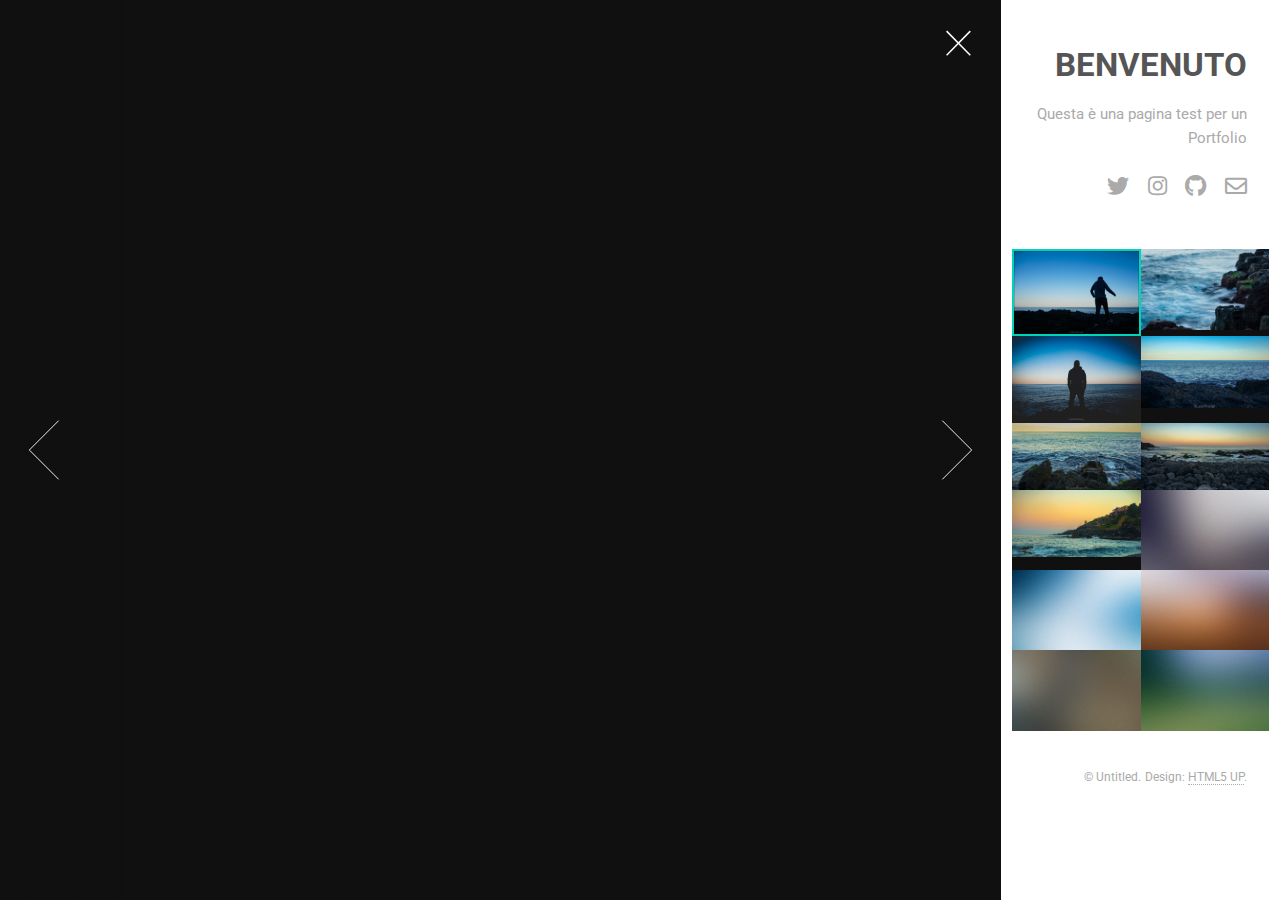
<file: index.html>
<!DOCTYPE HTML>
<!--
	Lens by HTML5 UP
	html5up.net | @ajlkn
	Free for personal and commercial use under the CCA 3.0 license (html5up.net/license)
-->
<html>
	<head>
		<title>Lens by HTML5 UP</title>
		<meta charset="utf-8" />
		<meta name="viewport" content="width=device-width, initial-scale=1, user-scalable=no" />
		<link rel="stylesheet" href="assets/css/main.css" />
		<noscript><link rel="stylesheet" href="assets/css/noscript.css" /></noscript>
	</head>
	<body class="is-preload-0 is-preload-1 is-preload-2">

		<!-- Main -->
			<div id="main">

				<!-- Header -->
					<header id="header">
						<h1>BENVENUTO</h1>
						<p>Questa è una pagina test per un Portfolio</p>
						<ul class="icons">
							<li><a href="#" class="icon brands fa-twitter"><span class="label">Twitter</span></a></li>
							<li><a href="https://www.instagram.com/leomon50/" class="icon brands fa-instagram"><span class="label">Instagram</span></a></li>
							<li><a href="#" class="icon brands fa-github"><span class="label">Github</span></a></li>
							<li><a href="#" class="icon fa-envelope"><span class="label">Email</span></a></li>
						</ul>
					</header>

				<!-- Thumbnail -->
					<section id="thumbnails">
						<article>
							<a class="thumbnail" href="images/fulls/01.jpg" data-position="left center"><img src="images/thumbs/01.jpg" alt="" /></a>
							<h2>Expand your limits</h2>
							<p>Walk towards the uknown.</p>
						</article>
						<article>
							<a class="thumbnail" href="images/fulls/02.jpg"><img src="images/thumbs/02.jpg" alt="" /></a>
							<h2>Vivamus convallis libero</h2>
							<p>Sed velit lacus, laoreet at venenatis convallis in lorem tincidunt.</p>
						</article>
						<article>
							<a class="thumbnail" href="images/fulls/03.jpg" data-position="top center"><img src="images/thumbs/03.jpg" alt="" /></a>
							<h2>Nec accumsan enim felis</h2>
							<p>Maecenas eleifend tellus ut turpis eleifend, vitae pretium faucibus.</p>
						</article>
						<article>
							<a class="thumbnail" href="images/fulls/04.jpg"><img src="images/thumbs/04.jpg" alt="" /></a>
							<h2>Donec maximus nisi eget</h2>
							<p>Tristique in nulla vel congue. Sed sociis natoque parturient nascetur.</p>
						</article>
						<article>
							<a class="thumbnail" href="images/fulls/05.jpg" data-position="top center"><img src="images/thumbs/05.jpg" alt="" /></a>
							<h2>Nullam vitae nunc vulputate</h2>
							<p>In pellentesque cursus velit id posuere. Donec vehicula nulla.</p>
						</article>
						<article>
							<a class="thumbnail" href="images/fulls/06.jpg"><img src="images/thumbs/06.jpg" alt="" /></a>
							<h2>Phasellus magna faucibus</h2>
							<p>Nulla dignissim libero maximus tellus varius dictum ut posuere magna.</p>
						</article>
						<article>
							<a class="thumbnail" href="images/fulls/07.jpg"><img src="images/thumbs/07.jpg" alt="" /></a>
							<h2>Proin quis mauris</h2>
							<p>Etiam ultricies, lorem quis efficitur porttitor, facilisis ante orci urna.</p>
						</article>
						<article>
							<a class="thumbnail" href="images/fulls/08.jpg"><img src="images/thumbs/08.jpg" alt="" /></a>
							<h2>Gravida quis varius enim</h2>
							<p>Nunc egestas congue lorem. Nullam dictum placerat ex sapien tortor mattis.</p>
						</article>
						<article>
							<a class="thumbnail" href="images/fulls/09.jpg"><img src="images/thumbs/09.jpg" alt="" /></a>
							<h2>Morbi eget vitae adipiscing</h2>
							<p>In quis vulputate dui. Maecenas metus elit, dictum praesent lacinia lacus.</p>
						</article>
						<article>
							<a class="thumbnail" href="images/fulls/10.jpg"><img src="images/thumbs/10.jpg" alt="" /></a>
							<h2>Habitant tristique senectus</h2>
							<p>Vestibulum ante ipsum primis in faucibus orci luctus ac tincidunt dolor.</p>
						</article>
						<article>
							<a class="thumbnail" href="images/fulls/11.jpg"><img src="images/thumbs/11.jpg" alt="" /></a>
							<h2>Pharetra ex non faucibus</h2>
							<p>Ut sed magna euismod leo laoreet congue. Fusce congue enim ultricies.</p>
						</article>
						<article>
							<a class="thumbnail" href="images/fulls/12.jpg"><img src="images/thumbs/12.jpg" alt="" /></a>
							<h2>Mattis lorem sodales</h2>
							<p>Feugiat auctor leo massa, nec vestibulum nisl erat faucibus, rutrum nulla.</p>
						</article>
					</section>

				<!-- Footer -->
					<footer id="footer">
						<ul class="copyright">
							<li>&copy; Untitled.</li><li>Design: <a href="http://html5up.net">HTML5 UP</a>.</li>
						</ul>
					</footer>

			</div>

		<!-- Scripts -->
			<script src="assets/js/jquery.min.js"></script>
			<script src="assets/js/browser.min.js"></script>
			<script src="assets/js/breakpoints.min.js"></script>
			<script src="assets/js/main.js"></script>

	</body>
</html>
</file>
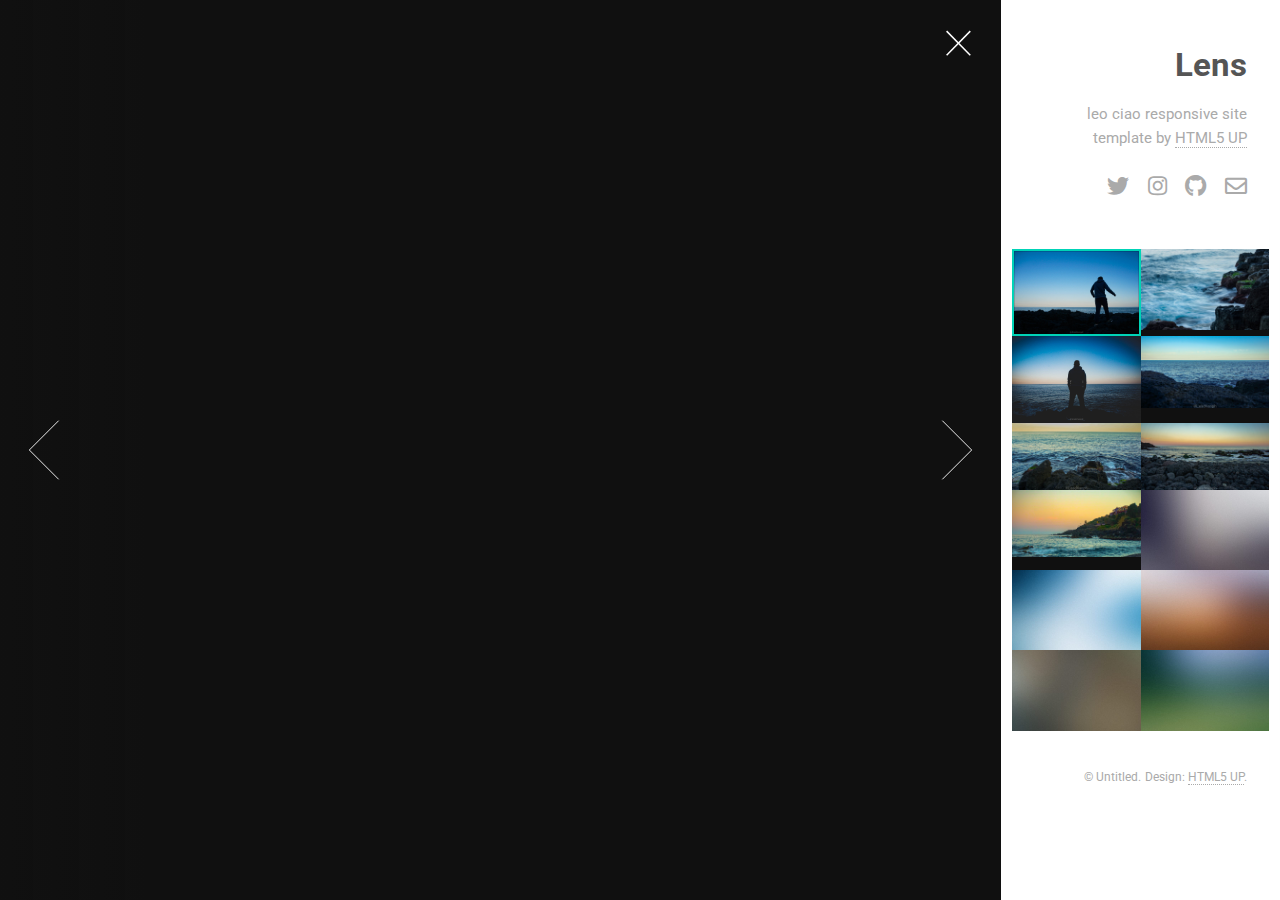
<file: LeadrianPh.html>
<!DOCTYPE HTML>
<!--
	Lens by HTML5 UP
	html5up.net | @ajlkn
	Free for personal and commercial use under the CCA 3.0 license (html5up.net/license)
-->
<html>
	<head>
		<title>Lens by HTML5 UP</title>
		<meta charset="utf-8" />
		<meta name="viewport" content="width=device-width, initial-scale=1, user-scalable=no" />
		<link rel="stylesheet" href="assets/css/main.css" />
		<noscript><link rel="stylesheet" href="assets/css/noscript.css" /></noscript>
	</head>
	<body class="is-preload-0 is-preload-1 is-preload-2">

		<!-- Main -->
			<div id="main">

				<!-- Header -->
					<header id="header">
						<h1>Lens</h1>
						<p> leo ciao responsive site template by <a href="http://html5up.net">HTML5 UP</a></p>
						<ul class="icons">
							<li><a href="#" class="icon brands fa-twitter"><span class="label">Twitter</span></a></li>
							<li><a href="https://www.instagram.com/leomon50/" class="icon brands fa-instagram"><span class="label">Instagram</span></a></li>
							<li><a href="#" class="icon brands fa-github"><span class="label">Github</span></a></li>
							<li><a href="#" class="icon fa-envelope"><span class="label">Email</span></a></li>
						</ul>
					</header>

				<!-- Thumbnail -->
					<section id="thumbnails">
						<article>
							<a class="thumbnail" href="images/fulls/01.jpg" data-position="left center"><img src="images/thumbs/01.jpg" alt="" /></a>
							<h2>Expand your limits</h2>
							<p>Walk towards the uknown.</p>
						</article>
						<article>
							<a class="thumbnail" href="images/fulls/02.jpg"><img src="images/thumbs/02.jpg" alt="" /></a>
							<h2>Vivamus convallis libero</h2>
							<p>Sed velit lacus, laoreet at venenatis convallis in lorem tincidunt.</p>
						</article>
						<article>
							<a class="thumbnail" href="images/fulls/03.jpg" data-position="top center"><img src="images/thumbs/03.jpg" alt="" /></a>
							<h2>Nec accumsan enim felis</h2>
							<p>Maecenas eleifend tellus ut turpis eleifend, vitae pretium faucibus.</p>
						</article>
						<article>
							<a class="thumbnail" href="images/fulls/04.jpg"><img src="images/thumbs/04.jpg" alt="" /></a>
							<h2>Donec maximus nisi eget</h2>
							<p>Tristique in nulla vel congue. Sed sociis natoque parturient nascetur.</p>
						</article>
						<article>
							<a class="thumbnail" href="images/fulls/05.jpg" data-position="top center"><img src="images/thumbs/05.jpg" alt="" /></a>
							<h2>Nullam vitae nunc vulputate</h2>
							<p>In pellentesque cursus velit id posuere. Donec vehicula nulla.</p>
						</article>
						<article>
							<a class="thumbnail" href="images/fulls/06.jpg"><img src="images/thumbs/06.jpg" alt="" /></a>
							<h2>Phasellus magna faucibus</h2>
							<p>Nulla dignissim libero maximus tellus varius dictum ut posuere magna.</p>
						</article>
						<article>
							<a class="thumbnail" href="images/fulls/07.jpg"><img src="images/thumbs/07.jpg" alt="" /></a>
							<h2>Proin quis mauris</h2>
							<p>Etiam ultricies, lorem quis efficitur porttitor, facilisis ante orci urna.</p>
						</article>
						<article>
							<a class="thumbnail" href="images/fulls/08.jpg"><img src="images/thumbs/08.jpg" alt="" /></a>
							<h2>Gravida quis varius enim</h2>
							<p>Nunc egestas congue lorem. Nullam dictum placerat ex sapien tortor mattis.</p>
						</article>
						<article>
							<a class="thumbnail" href="images/fulls/09.jpg"><img src="images/thumbs/09.jpg" alt="" /></a>
							<h2>Morbi eget vitae adipiscing</h2>
							<p>In quis vulputate dui. Maecenas metus elit, dictum praesent lacinia lacus.</p>
						</article>
						<article>
							<a class="thumbnail" href="images/fulls/10.jpg"><img src="images/thumbs/10.jpg" alt="" /></a>
							<h2>Habitant tristique senectus</h2>
							<p>Vestibulum ante ipsum primis in faucibus orci luctus ac tincidunt dolor.</p>
						</article>
						<article>
							<a class="thumbnail" href="images/fulls/11.jpg"><img src="images/thumbs/11.jpg" alt="" /></a>
							<h2>Pharetra ex non faucibus</h2>
							<p>Ut sed magna euismod leo laoreet congue. Fusce congue enim ultricies.</p>
						</article>
						<article>
							<a class="thumbnail" href="images/fulls/12.jpg"><img src="images/thumbs/12.jpg" alt="" /></a>
							<h2>Mattis lorem sodales</h2>
							<p>Feugiat auctor leo massa, nec vestibulum nisl erat faucibus, rutrum nulla.</p>
						</article>
					</section>

				<!-- Footer -->
					<footer id="footer">
						<ul class="copyright">
							<li>&copy; Untitled.</li><li>Design: <a href="http://html5up.net">HTML5 UP</a>.</li>
						</ul>
					</footer>

			</div>

		<!-- Scripts -->
			<script src="assets/js/jquery.min.js"></script>
			<script src="assets/js/browser.min.js"></script>
			<script src="assets/js/breakpoints.min.js"></script>
			<script src="assets/js/main.js"></script>

	</body>
</html>
</file>
<file: assets/css/noscript.css>
/*
	Lens by HTML5 UP
	html5up.net | @ajlkn
	Free for personal and commercial use under the CCA 3.0 license (html5up.net/license)
*/

/* Main */

	#main {
		opacity: 1 !important;
		right: 0 !important;
	}

	body:before {
		content: 'Javascript is disabled :(';
		display: block;
		position: absolute;
		top: 50%;
		width: calc(100% - 22.5em * 0.333333333);
		height: 4em;
		margin-top: -2em;
		color: #282828;
		cursor: default;
		font-size: 3em;
		line-height: 4em;
		text-align: center;
		white-space: nowrap;
		left: 0;
	}
</file>
<file: assets/css/main.css>
@import url(fontawesome-all.min.css);
@import url("https://fonts.googleapis.com/css?family=Roboto:400,700");

/*
	Lens by HTML5 UP
	html5up.net | @ajlkn
	Free for personal and commercial use under the CCA 3.0 license (html5up.net/license)
*/

html, body, div, span, applet, object,
iframe, h1, h2, h3, h4, h5, h6, p, blockquote,
pre, a, abbr, acronym, address, big, cite,
code, del, dfn, em, img, ins, kbd, q, s, samp,
small, strike, strong, sub, sup, tt, var, b,
u, i, center, dl, dt, dd, ol, ul, li, fieldset,
form, label, legend, table, caption, tbody,
tfoot, thead, tr, th, td, article, aside,
canvas, details, embed, figure, figcaption,
footer, header, hgroup, menu, nav, output, ruby,
section, summary, time, mark, audio, video {
	margin: 0;
	padding: 0;
	border: 0;
	font-size: 100%;
	font: inherit;
	vertical-align: baseline;}

article, aside, details, figcaption, figure,
footer, header, hgroup, menu, nav, section {
	display: block;}

body {
	line-height: 1;
}

ol, ul {
	list-style: none;
}

blockquote, q {
	quotes: none;
}

	blockquote:before, blockquote:after, q:before, q:after {
		content: '';
		content: none;
	}

table {
	border-collapse: collapse;
	border-spacing: 0;
}

body {
	-webkit-text-size-adjust: none;
}

mark {
	background-color: transparent;
	color: inherit;
}

input::-moz-focus-inner {
	border: 0;
	padding: 0;
}

input, select, textarea {
	-moz-appearance: none;
	-webkit-appearance: none;
	-ms-appearance: none;
	appearance: none;
}

/* Basic */

	/*
			@-ms-viewport {
				width: device-width;
			}
		*/

	@media screen and (max-width: 480px) {

		html, body {
			min-width: 320px;
		}

	}

	body.is-preload-0 *, body.is-preload-0 *:before, body.is-preload-0 *:after {
		-moz-animation: none !important;
		-webkit-animation: none !important;
		-ms-animation: none !important;
		animation: none !important;
		-moz-transition: none !important;
		-webkit-transition: none !important;
		-ms-transition: none !important;
		transition: none !important;
	}

	html {
		box-sizing: border-box;
	}

	*, *:before, *:after {
		box-sizing: inherit;
	}

	html, body {
		background-color: #101010;
		overflow: hidden;
	}

/* Type */

	html {
		font-size: 16pt;
	}

		@media screen and (max-width: 1680px) {

			html {
				font-size: 12pt;
			}

		}

		@media screen and (max-width: 1280px) {

			html {
				font-size: 11pt;
			}

		}

	body {
		background-color: #fff;
		color: #aaa;
	}

	body, input, select, textarea {
		font-family: "Roboto", Helvetica, sans-serif;
		font-weight: 400;
		line-height: 1.65;
		font-size: 1em;
		color: #aaa;
	}

	a {
		-moz-transition: color 0.25s ease, border-bottom-color 0.25s ease;
		-webkit-transition: color 0.25s ease, border-bottom-color 0.25s ease;
		-ms-transition: color 0.25s ease, border-bottom-color 0.25s ease;
		transition: color 0.25s ease, border-bottom-color 0.25s ease;
		border-bottom: dotted 1px;
		color: inherit;
		text-decoration: none;
	}

		a:hover {
			border-bottom-color: transparent;
			color: #00D3B7;
		}

	strong, b {
		font-weight: 400;
		color: #555;
	}

	em, i {
		font-style: italic;
	}

	p {
		margin: 0 0 1.25em 0;
	}

	h1, h2, h3, h4, h5, h6 {
		font-weight: 400;
		line-height: 1.25;
		margin: 0 0 0.5em 0;
		color: #555;
	}

		h1 a, h2 a, h3 a, h4 a, h5 a, h6 a {
			color: inherit;
			text-decoration: none;
		}

	h2 {
		font-size: 1.25em;
	}

	h3 {
		font-size: 1em;
	}

	h4 {
		font-size: 0.9em;
	}

	h5 {
		font-size: 0.8em;
	}

	h6 {
		font-size: 0.7em;
	}

	sub {
		font-size: 0.8em;
		position: relative;
		top: 0.5em;
	}

	sup {
		font-size: 0.8em;
		position: relative;
		top: -0.5em;
	}

	blockquote {
		border-left: solid 4px #ccc;
		font-style: italic;
		margin: 0 0 1.25em 0;
		padding: 0.3125em 0 0.3125em 1.25em;
	}

	code {
		border-radius: 4px;
		border: solid 1px;
		font-family: "Courier New", monospace;
		font-size: 0.9em;
		margin: 0 0.25em;
		padding: 0.25em 0.65em;
		border-color: #ccc;
	}

	pre {
		-webkit-overflow-scrolling: touch;
		font-family: "Courier New", monospace;
		font-size: 0.9em;
		margin: 0 0 1.25em 0;
	}

		pre code {
			display: block;
			padding: 1em 1.5em;
			overflow-x: auto;
		}

	hr {
		border: 0;
		border-bottom: solid 1px #ccc;
		margin: 1.25em 0;
	}

		hr.major {
			margin: 1.875em 0;
		}

	.align-left {
		text-align: left;
	}

	.align-center {
		text-align: center;
	}

	.align-right {
		text-align: right;
	}

/* Button */

	input[type="submit"],
	input[type="reset"],
	input[type="button"],
	button,
	.button {
		-moz-appearance: none;
		-webkit-appearance: none;
		-ms-appearance: none;
		appearance: none;
		-moz-transition: background-color 0.25s ease-in-out, border-color 0.25s ease-in-out, color 0.25s ease-in-out;
		-webkit-transition: background-color 0.25s ease-in-out, border-color 0.25s ease-in-out, color 0.25s ease-in-out;
		-ms-transition: background-color 0.25s ease-in-out, border-color 0.25s ease-in-out, color 0.25s ease-in-out;
		transition: background-color 0.25s ease-in-out, border-color 0.25s ease-in-out, color 0.25s ease-in-out;
		background-color: transparent;
		border-radius: 4px;
		border: solid 1px #ccc;
		color: #555;
		cursor: pointer;
		display: inline-block;
		line-height: 1;
		padding: 0.75em 1.5em;
		text-align: center;
		text-decoration: none;
		white-space: nowrap;
	}

		input[type="submit"]:hover,
		input[type="reset"]:hover,
		input[type="button"]:hover,
		button:hover,
		.button:hover {
			border-color: #00D3B7;
			color: #00D3B7;
		}

			input[type="submit"]:hover:active,
			input[type="reset"]:hover:active,
			input[type="button"]:hover:active,
			button:hover:active,
			.button:hover:active {
				background-color: rgba(0, 211, 183, 0.15);
			}

		input[type="submit"].icon,
		input[type="reset"].icon,
		input[type="button"].icon,
		button.icon,
		.button.icon {
			padding-left: 1.35em;
		}

			input[type="submit"].icon:before,
			input[type="reset"].icon:before,
			input[type="button"].icon:before,
			button.icon:before,
			.button.icon:before {
				margin-right: 0.5em;
			}

		input[type="submit"].fit,
		input[type="reset"].fit,
		input[type="button"].fit,
		button.fit,
		.button.fit {
			width: 100%;
		}

		input[type="submit"].small,
		input[type="reset"].small,
		input[type="button"].small,
		button.small,
		.button.small {
			font-size: 0.8em;
		}

		input[type="submit"].large,
		input[type="reset"].large,
		input[type="button"].large,
		button.large,
		.button.large {
			font-size: 1.35em;
		}

		input[type="submit"].disabled, input[type="submit"]:disabled,
		input[type="reset"].disabled,
		input[type="reset"]:disabled,
		input[type="button"].disabled,
		input[type="button"]:disabled,
		button.disabled,
		button:disabled,
		.button.disabled,
		.button:disabled {
			pointer-events: none;
			opacity: 0.25;
		}

/* Form */

	form {
		margin: 0 0 1.25em 0;
	}

	label {
		color: #555;
		display: block;
		font-size: 0.9em;
		font-weight: 400;
		margin: 0 0 0.625em 0;
	}

	input[type="text"],
	input[type="password"],
	input[type="email"],
	select,
	textarea {
		-moz-appearance: none;
		-webkit-appearance: none;
		-ms-appearance: none;
		appearance: none;
		background-color: transparent;
		border-radius: 4px;
		border: solid 1px #ccc;
		color: inherit;
		display: block;
		outline: 0;
		padding: 0 0.75em;
		text-decoration: none;
		width: 100%;
	}

		input[type="text"]:invalid,
		input[type="password"]:invalid,
		input[type="email"]:invalid,
		select:invalid,
		textarea:invalid {
			box-shadow: none;
		}

		input[type="text"]:focus,
		input[type="password"]:focus,
		input[type="email"]:focus,
		select:focus,
		textarea:focus {
			border-color: #00D3B7;
		}

	select {
		background-image: url("data:image/svg+xml;charset=utf8,%3Csvg xmlns='http://www.w3.org/2000/svg' width='40' height='40' preserveAspectRatio='none' viewBox='0 0 40 40'%3E%3Cpath d='M9.4,12.3l10.4,10.4l10.4-10.4c0.2-0.2,0.5-0.4,0.9-0.4c0.3,0,0.6,0.1,0.9,0.4l3.3,3.3c0.2,0.2,0.4,0.5,0.4,0.9 c0,0.4-0.1,0.6-0.4,0.9L20.7,31.9c-0.2,0.2-0.5,0.4-0.9,0.4c-0.3,0-0.6-0.1-0.9-0.4L4.3,17.3c-0.2-0.2-0.4-0.5-0.4-0.9 c0-0.4,0.1-0.6,0.4-0.9l3.3-3.3c0.2-0.2,0.5-0.4,0.9-0.4S9.1,12.1,9.4,12.3z' fill='%23ccc' /%3E%3C/svg%3E");
		background-size: 1.25rem;
		background-repeat: no-repeat;
		background-position: calc(100% - 1rem) center;
		height: 2.75em;
		padding-right: 2.75em;
		text-overflow: ellipsis;
	}

		select option {
			color: #555;
			background: #fff;
		}

		select:focus::-ms-value {
			background-color: transparent;
		}

		select::-ms-expand {
			display: none;
		}

	.select-wrapper {
		text-decoration: none;
		display: block;
		position: relative;
	}

		.select-wrapper:before {
			-moz-osx-font-smoothing: grayscale;
			-webkit-font-smoothing: antialiased;
			display: inline-block;
			font-style: normal;
			font-variant: normal;
			text-rendering: auto;
			line-height: 1;
			text-transform: none !important;
			font-family: 'Font Awesome 5 Free';
			font-weight: 900;
		}

		.select-wrapper:before {
			color: #ccc;
			content: '\f107';
			display: block;
			height: 2.75em;
			line-height: 2.75em;
			pointer-events: none;
			position: absolute;
			right: 0;
			text-align: center;
			top: 0;
			width: 2.75em;
		}

		.select-wrapper select::-ms-expand {
			display: none;
		}

	input[type="text"],
	input[type="password"],
	input[type="email"],
	select {
		height: 2.75em;
	}

	textarea {
		padding: 0.75em 1em;
	}

	input[type="checkbox"],
	input[type="radio"] {
		-moz-appearance: none;
		-webkit-appearance: none;
		-ms-appearance: none;
		appearance: none;
		display: block;
		float: left;
		margin-right: -2em;
		opacity: 0;
		width: 1em;
		z-index: -1;
	}

		input[type="checkbox"] + label,
		input[type="radio"] + label {
			text-decoration: none;
			color: #aaa;
			cursor: pointer;
			display: inline-block;
			font-size: 1em;
			font-weight: 400;
			margin: 0;
			padding-left: 2.4em;
			padding-right: 0.75em;
			position: relative;
		}

			input[type="checkbox"] + label:before,
			input[type="radio"] + label:before {
				-moz-osx-font-smoothing: grayscale;
				-webkit-font-smoothing: antialiased;
				display: inline-block;
				font-style: normal;
				font-variant: normal;
				text-rendering: auto;
				line-height: 1;
				text-transform: none !important;
				font-family: 'Font Awesome 5 Free';
				font-weight: 900;
			}

			input[type="checkbox"] + label:before,
			input[type="radio"] + label:before {
				background: transparent;
				border-radius: 4px;
				border: solid 1px #ccc;
				content: '';
				display: inline-block;
				font-size: 0.8em;
				height: 2.0625em;
				left: 0;
				line-height: 2.0625em;
				position: absolute;
				text-align: center;
				top: 0;
				width: 2.0625em;
			}

		input[type="checkbox"]:checked + label:before,
		input[type="radio"]:checked + label:before {
			background-color: #555;
			border-color: #555;
			color: #fff;
			content: '\f00c';
		}

		input[type="checkbox"]:focus + label:before,
		input[type="radio"]:focus + label:before {
			border-color: #00D3B7;
		}

	input[type="checkbox"] + label:before {
		border-radius: 4px;
	}

	input[type="radio"] + label:before {
		border-radius: 100%;
	}

	::-webkit-input-placeholder {
		opacity: 1.0;
		color: #ccc !important;
	}

	:-moz-placeholder {
		opacity: 1.0;
		color: #ccc !important;
	}

	::-moz-placeholder {
		opacity: 1.0;
		color: #ccc !important;
	}

	:-ms-input-placeholder {
		opacity: 1.0;
		color: #ccc !important;
	}

	.field {
		margin: 0 0 1.25em 0;
	}

/* Icon */

	.icon {
		text-decoration: none;
		border-bottom: none;
		position: relative;
	}

		.icon:before {
			-moz-osx-font-smoothing: grayscale;
			-webkit-font-smoothing: antialiased;
			display: inline-block;
			font-style: normal;
			font-variant: normal;
			text-rendering: auto;
			line-height: 1;
			text-transform: none !important;
			font-family: 'Font Awesome 5 Free';
			font-weight: 400;
		}

		.icon > .label {
			display: none;
		}

		.icon:before {
			line-height: inherit;
		}

		.icon.solid:before {
			font-weight: 900;
		}

		.icon.brands:before {
			font-family: 'Font Awesome 5 Brands';
		}

/* List */

	ol {
		list-style: decimal;
		margin: 0 0 1.25em 0;
		padding-left: 1.25em;
	}

		ol li {
			padding-left: 0.25em;
		}

	ul {
		list-style: disc;
		margin: 0 0 1.25em 0;
		padding-left: 1em;
	}

		ul li {
			padding-left: 0.5em;
		}

		ul.alt {
			list-style: none;
			padding-left: 0;
		}

			ul.alt li {
				border-top: solid 1px #ccc;
				padding: 0.5em 0;
			}

				ul.alt li:first-child {
					border-top: 0;
					padding-top: 0;
				}

	dl {
		margin: 0 0 1.25em 0;
	}

		dl dt {
			display: block;
			font-weight: 400;
			margin: 0 0 0.625em 0;
		}

		dl dd {
			margin-left: 1.25em;
		}

/* Actions */

	ul.actions {
		display: -moz-flex;
		display: -webkit-flex;
		display: -ms-flex;
		display: flex;
		cursor: default;
		list-style: none;
		margin-left: -0.625em;
		padding-left: 0;
	}

		ul.actions li {
			padding: 0 0 0 0.625em;
			vertical-align: middle;
		}

		ul.actions.special {
			-moz-justify-content: center;
			-webkit-justify-content: center;
			-ms-justify-content: center;
			justify-content: center;
			width: 100%;
			margin-left: 0;
		}

			ul.actions.special li:first-child {
				padding-left: 0;
			}

		ul.actions.stacked {
			-moz-flex-direction: column;
			-webkit-flex-direction: column;
			-ms-flex-direction: column;
			flex-direction: column;
			margin-left: 0;
		}

			ul.actions.stacked li {
				padding: 0.8125em 0 0 0;
			}

				ul.actions.stacked li:first-child {
					padding-top: 0;
				}

		ul.actions.fit {
			width: calc(100% + 0.625em);
		}

			ul.actions.fit li {
				-moz-flex-grow: 1;
				-webkit-flex-grow: 1;
				-ms-flex-grow: 1;
				flex-grow: 1;
				-moz-flex-shrink: 1;
				-webkit-flex-shrink: 1;
				-ms-flex-shrink: 1;
				flex-shrink: 1;
				width: 100%;
			}

				ul.actions.fit li > * {
					width: 100%;
				}

			ul.actions.fit.stacked {
				width: 100%;
			}

		@media screen and (max-width: 480px) {

			ul.actions:not(.fixed) {
				-moz-flex-direction: column;
				-webkit-flex-direction: column;
				-ms-flex-direction: column;
				flex-direction: column;
				margin-left: 0;
				width: 100% !important;
			}

				ul.actions:not(.fixed) li {
					-moz-flex-grow: 1;
					-webkit-flex-grow: 1;
					-ms-flex-grow: 1;
					flex-grow: 1;
					-moz-flex-shrink: 1;
					-webkit-flex-shrink: 1;
					-ms-flex-shrink: 1;
					flex-shrink: 1;
					padding: 0.625em 0 0 0;
					text-align: center;
					width: 100%;
				}

					ul.actions:not(.fixed) li > * {
						width: 100%;
					}

					ul.actions:not(.fixed) li:first-child {
						padding-top: 0;
					}

					ul.actions:not(.fixed) li input[type="submit"],
					ul.actions:not(.fixed) li input[type="reset"],
					ul.actions:not(.fixed) li input[type="button"],
					ul.actions:not(.fixed) li button,
					ul.actions:not(.fixed) li .button {
						width: 100%;
					}

						ul.actions:not(.fixed) li input[type="submit"].icon:before,
						ul.actions:not(.fixed) li input[type="reset"].icon:before,
						ul.actions:not(.fixed) li input[type="button"].icon:before,
						ul.actions:not(.fixed) li button.icon:before,
						ul.actions:not(.fixed) li .button.icon:before {
							margin-left: -0.5rem;
						}

		}

/* Icons */

	ul.icons {
		cursor: default;
		list-style: none;
		padding-left: 0;
	}

		ul.icons li {
			display: inline-block;
			padding: 0 1em 0 0;
		}

			ul.icons li:last-child {
				padding-right: 0;
			}

			ul.icons li .icon:before {
				font-size: 1.5rem;
			}

/* Main */

	#main {
		-moz-transition: opacity 0.75s ease, right 0.75s ease, left 0.75s ease, visibility 0.75s;
		-webkit-transition: opacity 0.75s ease, right 0.75s ease, left 0.75s ease, visibility 0.75s;
		-ms-transition: opacity 0.75s ease, right 0.75s ease, left 0.75s ease, visibility 0.75s;
		transition: opacity 0.75s ease, right 0.75s ease, left 0.75s ease, visibility 0.75s;
		-webkit-overflow-scrolling: touch;
		position: fixed;
		top: 0;
		width: 22.5em;
		height: 100%;
		background: #fff;
		outline: 0;
		overflow-x: hidden;
		overflow-y: auto;
		text-align: right;
		visibility: visible;
		z-index: 10000;
		right: 0;
	}

		#main .toggle {
			-webkit-tap-highlight-color: rgba(0, 0, 0, 0);
			position: absolute;
			top: 0;
			width: 4em;
			height: 4em;
			background-image: url("images/close-small-alt.svg");
			background-repeat: no-repeat;
			background-size: 32px 32px;
			cursor: pointer;
			display: none;
			z-index: 1;
			background-position: 0.5em 0.5em;
			left: 0;
		}

		body.fullscreen #main {
			visibility: hidden;
			right: -22.5em;
		}

		body.is-preload-1 #main {
			opacity: 0;
			right: -2em;
		}

		@media screen and (max-width: 1280px) {

			#main {
				width: 19em;
			}

				body.fullscreen #main {
					right: -19em;
				}

		}

		@media screen and (max-width: 980px) {

			#main {
				background: rgba(255, 255, 255, 0.925);
			}

				#main .toggle {
					display: block;
				}

		}

		@media screen and (max-width: 480px) {

			#main {
				-moz-transition: opacity 0.5s ease, visibility 0.5s;
				-webkit-transition: opacity 0.5s ease, visibility 0.5s;
				-ms-transition: opacity 0.5s ease, visibility 0.5s;
				transition: opacity 0.5s ease, visibility 0.5s;
				width: 100%;
				background: #fff;
				text-align: center;
			}

				body.is-preload-1 #main {
					left: auto !important;
					right: auto !important;
				}

				body.fullscreen #main {
					left: auto !important;
					right: auto !important;
					opacity: 0;
				}

				#main .toggle {
					display: none;
				}

		}

/* Header */

	#header {
		padding: 3em 2.25em 1.75em 2.25em ;
	}

		#header h1 {
			font-size: 2.25em;
			font-weight: 700;
		}

/* Footer */

	#footer {
		padding: 2.25em 2.25em 1em 2.25em ;
	}

		#footer .copyright {
			list-style: none;
			padding: 0;
		}

			#footer .copyright li {
				display: inline-block;
				font-size: 0.8em;
				margin-left: 0.35em;
				padding: 0;
			}

				#footer .copyright li:first-child {
					margin-left: 0;
				}

/* Thumbnails */

	#thumbnails {
		display: -moz-flex;
		display: -webkit-flex;
		display: -ms-flex;
		display: flex;
		-moz-flex-wrap: wrap;
		-webkit-flex-wrap: wrap;
		-ms-flex-wrap: wrap;
		flex-wrap: wrap;
		padding: 0 0.75em;
	}

		#thumbnails article {
			position: relative;
			width: 50%;
			background: #101010;
			outline: 0;
		}

			#thumbnails article .thumbnail {
				-webkit-tap-highlight-color: rgba(0, 0, 0, 0);
				display: block;
				position: relative;
				border: 0;
				outline: 0;
			}

				#thumbnails article .thumbnail img {
					display: block;
					width: 100%;
				}

				#thumbnails article .thumbnail:before {
					pointer-events: none;
					-moz-transition: opacity 0.25s ease;
					-webkit-transition: opacity 0.25s ease;
					-ms-transition: opacity 0.25s ease;
					transition: opacity 0.25s ease;
					content: '';
					position: absolute;
					left: 0;
					top: 0;
					width: 100%;
					height: 100%;
					box-shadow: inset 0 0 0 2px #00D3B7, inset 0 0 0px 3px rgba(0, 0, 0, 0.15);
					opacity: 0;
					z-index: 1;
				}

				#thumbnails article .thumbnail:focus:before {
					opacity: 0.5;
				}

			#thumbnails article h2, #thumbnails article p {
				display: none;
			}

			#thumbnails article.active .thumbnail:before {
				opacity: 1;
			}

		@media screen and (max-width: 480px) {

			#thumbnails article .thumbnail:before {
				display: none;
			}

		}

/* Viewer */

	@-moz-keyframes spinner {
		0% {
			-moz-transform: rotate(0deg);
			-webkit-transform: rotate(0deg);
			-ms-transform: rotate(0deg);
			transform: rotate(0deg);
		}

		100% {
			-moz-transform: rotate(360deg);
			-webkit-transform: rotate(360deg);
			-ms-transform: rotate(360deg);
			transform: rotate(360deg);
		}
	}

	@-webkit-keyframes spinner {
		0% {
			-moz-transform: rotate(0deg);
			-webkit-transform: rotate(0deg);
			-ms-transform: rotate(0deg);
			transform: rotate(0deg);
		}

		100% {
			-moz-transform: rotate(360deg);
			-webkit-transform: rotate(360deg);
			-ms-transform: rotate(360deg);
			transform: rotate(360deg);
		}
	}

	@-ms-keyframes spinner {
		0% {
			-moz-transform: rotate(0deg);
			-webkit-transform: rotate(0deg);
			-ms-transform: rotate(0deg);
			transform: rotate(0deg);
		}

		100% {
			-moz-transform: rotate(360deg);
			-webkit-transform: rotate(360deg);
			-ms-transform: rotate(360deg);
			transform: rotate(360deg);
		}
	}

	@keyframes spinner {
		0% {
			-moz-transform: rotate(0deg);
			-webkit-transform: rotate(0deg);
			-ms-transform: rotate(0deg);
			transform: rotate(0deg);
		}

		100% {
			-moz-transform: rotate(360deg);
			-webkit-transform: rotate(360deg);
			-ms-transform: rotate(360deg);
			transform: rotate(360deg);
		}
	}

	#viewer {
		-moz-transition: opacity 0.75s ease, width 0.75s ease;
		-webkit-transition: opacity 0.75s ease, width 0.75s ease;
		-ms-transition: opacity 0.75s ease, width 0.75s ease;
		transition: opacity 0.75s ease, width 0.75s ease;
		position: absolute;
		top: 0;
		width: calc(100% - 22.5em);
		height: 100%;
		left: 0;
	}

		#viewer .inner {
			pointer-events: none;
			position: absolute;
			top: 0;
			left: 0;
			width: 100%;
			height: 100%;
			z-index: 2;
		}

			#viewer .inner > * {
				pointer-events: auto;
			}

			#viewer .inner:before {
				background-image: -moz-linear-gradient(left, rgba(16,16,16,0.2), rgba(16,16,16,0) 10em, rgba(16,16,16,0)), -moz-linear-gradient(right, rgba(16,16,16,0.2), rgba(16,16,16,0) 10em, rgba(16,16,16,0));
				background-image: -webkit-linear-gradient(left, rgba(16,16,16,0.2), rgba(16,16,16,0) 10em, rgba(16,16,16,0)), -webkit-linear-gradient(right, rgba(16,16,16,0.2), rgba(16,16,16,0) 10em, rgba(16,16,16,0));
				background-image: -ms-linear-gradient(left, rgba(16,16,16,0.2), rgba(16,16,16,0) 10em, rgba(16,16,16,0)), -ms-linear-gradient(right, rgba(16,16,16,0.2), rgba(16,16,16,0) 10em, rgba(16,16,16,0));
				background-image: linear-gradient(left, rgba(16,16,16,0.2), rgba(16,16,16,0) 10em, rgba(16,16,16,0)), linear-gradient(right, rgba(16,16,16,0.2), rgba(16,16,16,0) 10em, rgba(16,16,16,0));
				content: '';
				display: block;
				position: absolute;
				top: 0;
				left: 0;
				width: 100%;
				height: 100%;
			}

			#viewer .inner .toggle {
				-webkit-tap-highlight-color: rgba(0, 0, 0, 0);
				position: absolute;
				top: 0;
				width: 4em;
				height: 4em;
				background-image: url("images/close.svg");
				background-repeat: no-repeat;
				background-size: 64px 64px;
				cursor: pointer;
				z-index: 1;
				right: 0;
				background-position: calc(100% - 0.75em) 0.75em;
			}

			#viewer .inner .nav-next,
			#viewer .inner .nav-previous {
				-webkit-tap-highlight-color: rgba(0, 0, 0, 0);
				position: absolute;
				top: 50%;
				width: 6em;
				height: 6em;
				margin-top: -3em;
				background-image: url("images/arrow.svg");
				background-position: center;
				background-repeat: no-repeat;
				background-size: contain;
				cursor: pointer;
			}

			#viewer .inner .nav-previous {
				-moz-transform: scaleX(-1);
				-webkit-transform: scaleX(-1);
				-ms-transform: scaleX(-1);
				transform: scaleX(-1);
				left: 0;
			}

			#viewer .inner .nav-next {
				right: 0;
			}

		#viewer .slide {
			-moz-transition: opacity 0.5s ease-in-out;
			-webkit-transition: opacity 0.5s ease-in-out;
			-ms-transition: opacity 0.5s ease-in-out;
			transition: opacity 0.5s ease-in-out;
			position: absolute;
			top: 0;
			left: 0;
			width: 100%;
			height: 100%;
			opacity: 1;
			z-index: 1;
		}

			#viewer .slide .caption {
				background-image: -moz-linear-gradient(bottom, rgba(16,16,16,0.75), rgba(16,16,16,0.25) 80%, rgba(16,16,16,0));
				background-image: -webkit-linear-gradient(bottom, rgba(16,16,16,0.75), rgba(16,16,16,0.25) 80%, rgba(16,16,16,0));
				background-image: -ms-linear-gradient(bottom, rgba(16,16,16,0.75), rgba(16,16,16,0.25) 80%, rgba(16,16,16,0));
				background-image: linear-gradient(bottom, rgba(16,16,16,0.75), rgba(16,16,16,0.25) 80%, rgba(16,16,16,0));
				padding: 2em 2em 0.75em 2em ;
				position: absolute;
				bottom: 0;
				left: 0;
				width: 100%;
				color: rgba(255, 255, 255, 0.5);
				z-index: 1;
			}

				#viewer .slide .caption h2, #viewer .slide .caption h3, #viewer .slide .caption h4, #viewer .slide .caption h5, #viewer .slide .caption h6 {
					color: #fff;
				}

			#viewer .slide .image {
				-moz-transition: opacity 0.5s ease-in-out;
				-webkit-transition: opacity 0.5s ease-in-out;
				-ms-transition: opacity 0.5s ease-in-out;
				transition: opacity 0.5s ease-in-out;
				position: absolute;
				top: 0;
				left: 0;
				width: 100%;
				height: 100%;
				background-repeat: no-repeat;
				background-size: cover;
				opacity: 0;
			}

			#viewer .slide:before {
				-moz-animation: spinner 1s linear infinite;
				-webkit-animation: spinner 1s linear infinite;
				-ms-animation: spinner 1s linear infinite;
				animation: spinner 1s linear infinite;
				-moz-transition: opacity 0.5s ease-in-out;
				-webkit-transition: opacity 0.5s ease-in-out;
				-ms-transition: opacity 0.5s ease-in-out;
				transition: opacity 0.5s ease-in-out;
				content: '';
				display: block;
				position: absolute;
				top: 50%;
				left: 50%;
				width: 3em;
				height: 3em;
				background-image: url("images/spinner.svg");
				background-position: center;
				background-repeat: no-repeat;
				background-size: contain;
				margin: -1.5em 0 0 -1.5em;
				opacity: 0;
			}

			#viewer .slide.loading:before {
				opacity: 1;
			}

			#viewer .slide.active .image {
				opacity: 1;
			}

		body.fullscreen #viewer {
			width: 100%;
		}

			body.fullscreen #viewer .inner .toggle {
				background-image: url("images/open.svg");
			}

		body.is-preload-1 #viewer {
			opacity: 0;
		}

		body.is-preload-2 #viewer .slide {
			opacity: 0;
		}

		@media screen and (max-width: 1280px) {

			#viewer {
				width: calc(100% - 19em);
			}

		}

		@media screen and (max-width: 980px) {

			#viewer {
				width: 100%;
			}

				#viewer .inner .toggle {
					-moz-transition: opacity 0.75s ease;
					-webkit-transition: opacity 0.75s ease;
					-ms-transition: opacity 0.75s ease;
					transition: opacity 0.75s ease;
					background-image: url("images/open.svg");
					opacity: 0;
					right: 0;
				}

				body.fullscreen #viewer .inner .toggle {
					opacity: 1;
				}

		}

		@media screen and (max-width: 736px) {

			#viewer .inner .toggle {
				background-size: 32px 32px;
			}

			#viewer .inner .nav-next,
			#viewer .inner .nav-previous {
				background-image: url("images/arrow-small.svg");
				background-size: 32px 32px;
			}

			body.fullscreen #viewer .inner .toggle {
				background-image: url("images/open-small.svg");
			}

		}

		@media screen and (max-width: 480px) {

			#viewer {
				-moz-transition: opacity 0.5s ease;
				-webkit-transition: opacity 0.5s ease;
				-ms-transition: opacity 0.5s ease;
				transition: opacity 0.5s ease;
				-moz-transition-delay: 0s;
				-webkit-transition-delay: 0s;
				-ms-transition-delay: 0s;
				transition-delay: 0s;
				opacity: 0;
			}

				#viewer .inner .toggle {
					background-image: url("images/close-small.svg") !important;
					background-size: 32px 32px;
				}

				body.fullscreen #viewer {
					-moz-transition-delay: 0.5s;
					-webkit-transition-delay: 0.5s;
					-ms-transition-delay: 0.5s;
					transition-delay: 0.5s;
					opacity: 1;
				}

		}
</file>
